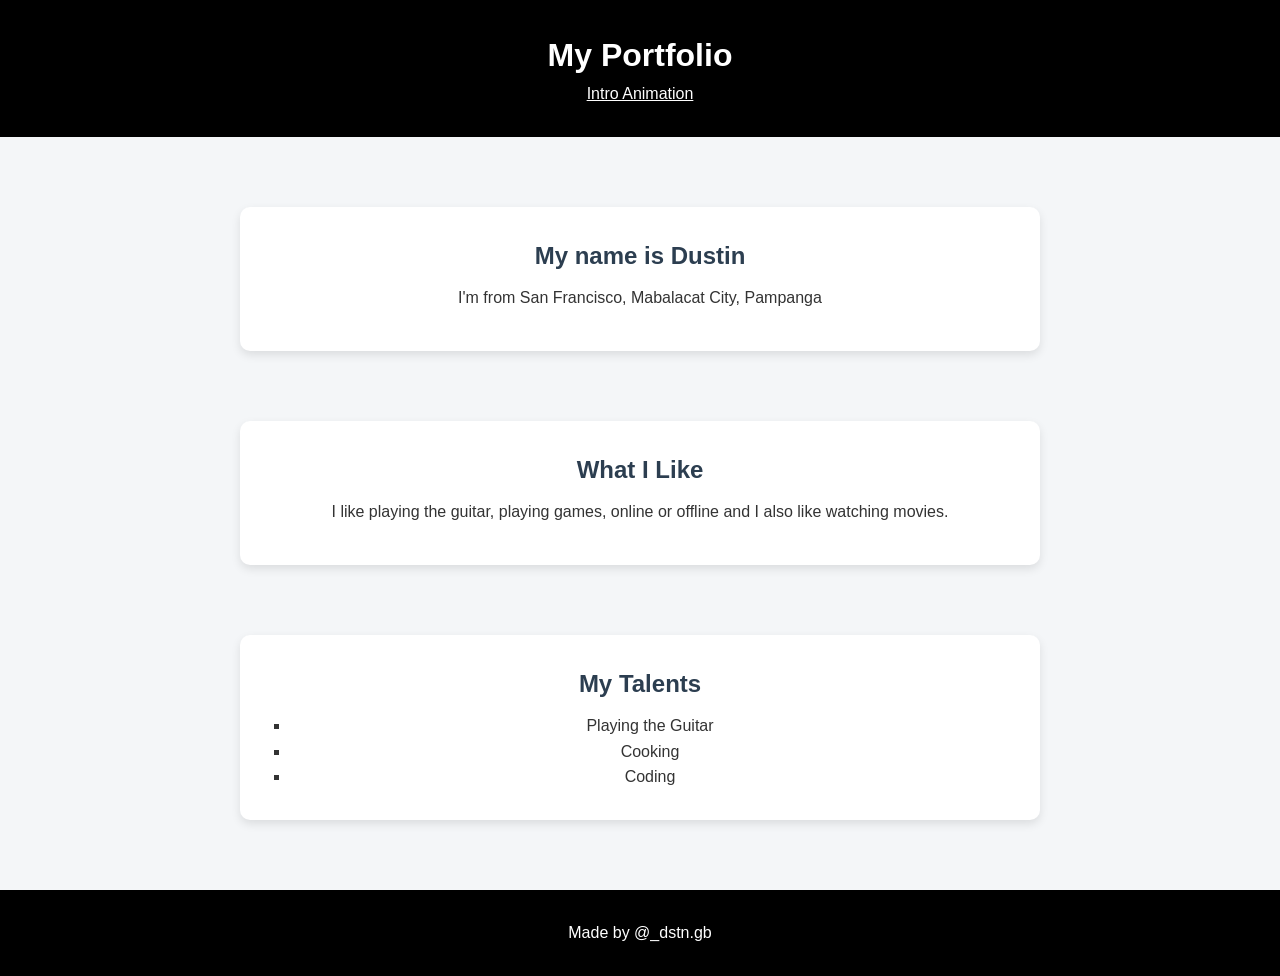
<file: index.html>
<!DOCTYPE html>
<html lang="en">
<head>
    <meta charset="UTF-8">
    <meta name="viewport" content="width=device-width, initial-scale=1.0">
    <title> Portfolio </title>
    <link rel="stylesheet" href="style.css">
</head>
<body>
    <header>
        <h1> My Portfolio </h1>
        <a href="index2.html"> Intro Animation </a>
    </header>
    <section id="name">
        <h2> My name is Dustin </h2>
        <p> I'm from San Francisco, Mabalacat City, Pampanga </p>
    </section>
    <section id="likes">
        <h2> What I Like </h2>
        <p> I like playing the guitar, playing games, online or offline and I also like watching movies. </p>
    </section>
    <section id="talents">
        <h2> My Talents </h2>
        <ul>
            <li> Playing the Guitar </li>
            <li> Cooking </li>
            <li> Coding </li>
        </ul>
    </section>
    <footer>
        <p> Made by @_dstn.gb </p>
    </footer>
</body>
</html>
</file>
<file: style.css>
* {
    margin: 0;
    padding: 0;
    box-sizing: border-box;
}

body {
    font-family: Arial, Helvetica, sans-serif;
    background-color: #f4f6f8;
    color: #333;
    line-height: 1.6;
}

header {
    background: #000000;
    color: white;
    text-align: center;
    padding: 30px;
    margin-bottom: 20px;
}

section {
    background: white;
    margin: 70px auto;
    padding: 30px;
    width: 80%;
    max-width: 800px;
    border-radius: 10px;
    box-shadow: 0 4px 10px rgba(0,0,0,0.1);
}

section h2 {
    margin-bottom: 10px;
    color: #2c3e50;
}

section p {
    margin-bottom: 10px;
}

ul {
    list-style: square;
    padding-left: 20px;
    text-align: center;
}

section:hover {
    transform: scale(1.02);
    transition: 0.3s;
}
a{
    color: white;
}
a:hover{
    padding: 5px;
    border: #4d4d4d 5px;
    border-radius: 10px ;
    background-color: #4d4d4d;
    transition: 1s;
    box-shadow: 5px 5px 5px;
}
footer{
    color: white;
    background-color: #000000;
    padding: 30px;
    text-align: center;
}
h2{
    text-align: center;
}
p{
    text-align: center;
}
</file>
